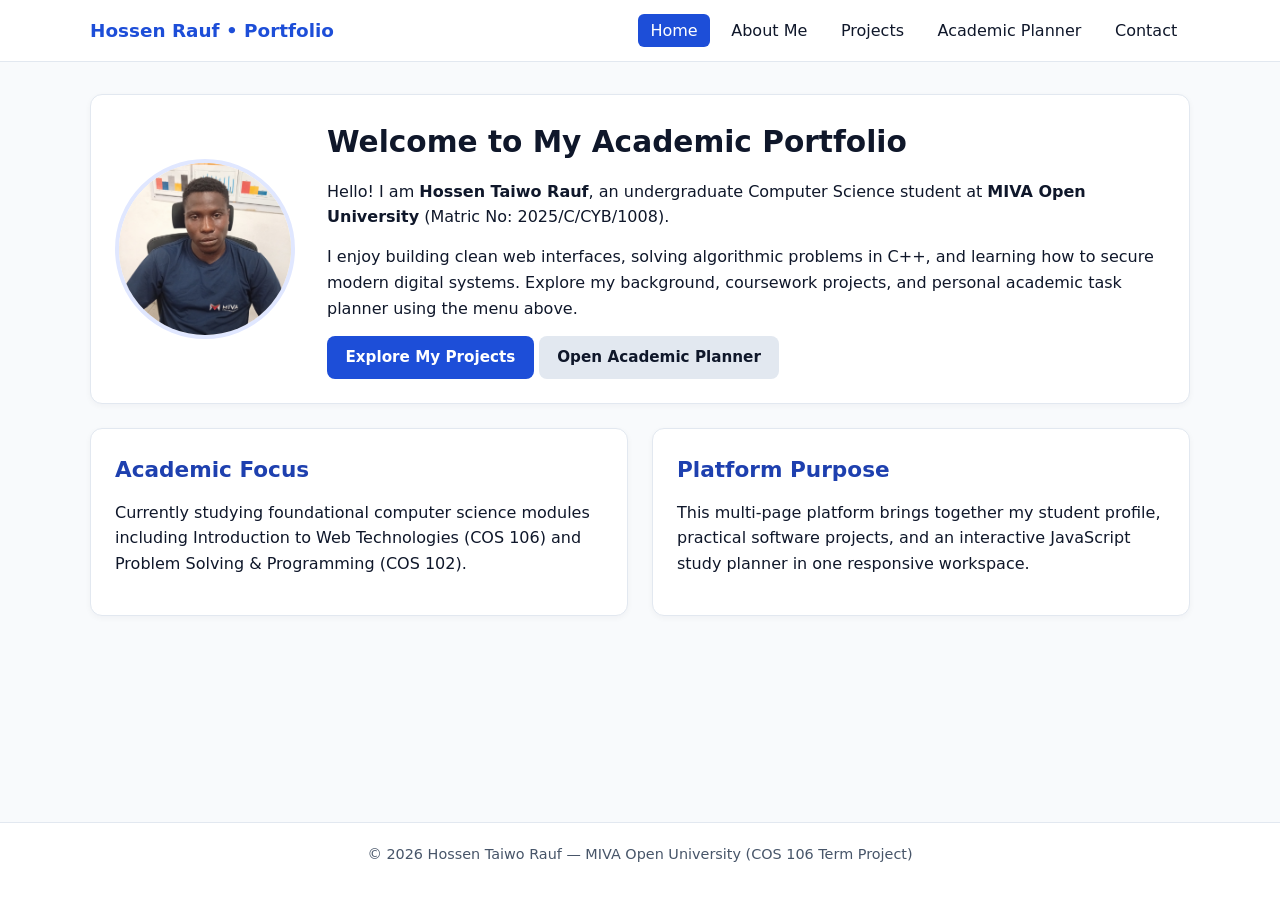
<file: index.html>
<!DOCTYPE html>
<html lang="en">
<head>
  <meta charset="UTF-8" />
  <meta name="viewport" content="width=device-width, initial-scale=1.0" />
  <title>Hossen Taiwo Rauf | Student Portfolio</title>
  <link rel="stylesheet" href="css/styles.css" />
</head>
<body>
  <header>
    <div class="container nav-bar">
      <a class="brand" href="index.html">Hossen Rauf • Portfolio</a>
      <nav aria-label="Primary Navigation">
        <ul>
          <li><a class="active" href="index.html">Home</a></li>
          <li><a href="about.html">About Me</a></li>
          <li><a href="projects.html">Projects</a></li>
          <li><a href="planner.html">Academic Planner</a></li>
          <li><a href="contact.html">Contact</a></li>
        </ul>
      </nav>
    </div>
  </header>

  <main class="container">
    <section class="card hero">
      <img
        class="hero-img"
        src="assets/images/profile.jpg"
        alt="Photograph of Hossen Taiwo Rauf"
      />
      <div class="hero-text">
        <h1>Welcome to My Academic Portfolio</h1>
        <p>
          Hello! I am <strong>Hossen Taiwo Rauf</strong>, an undergraduate Computer Science
          student at <strong>MIVA Open University</strong> (Matric No: 2025/C/CYB/1008).
        </p>
        <p>
          I enjoy building clean web interfaces, solving algorithmic problems in C++, and
          learning how to secure modern digital systems. Explore my background, coursework
          projects, and personal academic task planner using the menu above.
        </p>
        <a class="btn" href="projects.html">Explore My Projects</a>
        <a class="btn btn-secondary" href="planner.html">Open Academic Planner</a>
      </div>
    </section>

    <section class="grid-2">
      <article class="card">
        <h2>Academic Focus</h2>
        <p>
          Currently studying foundational computer science modules including Introduction to
          Web Technologies (COS 106) and Problem Solving & Programming (COS 102).
        </p>
      </article>
      <article class="card">
        <h2>Platform Purpose</h2>
        <p>
          This multi-page platform brings together my student profile, practical software
          projects, and an interactive JavaScript study planner in one responsive workspace.
        </p>
      </article>
    </section>
  </main>

  <footer>
    <div class="container">
      <p>© 2026 Hossen Taiwo Rauf — MIVA Open University (COS 106 Term Project)</p>
    </div>
  </footer>

  <script src="js/main.js"></script>
</body>
</html>
</file>
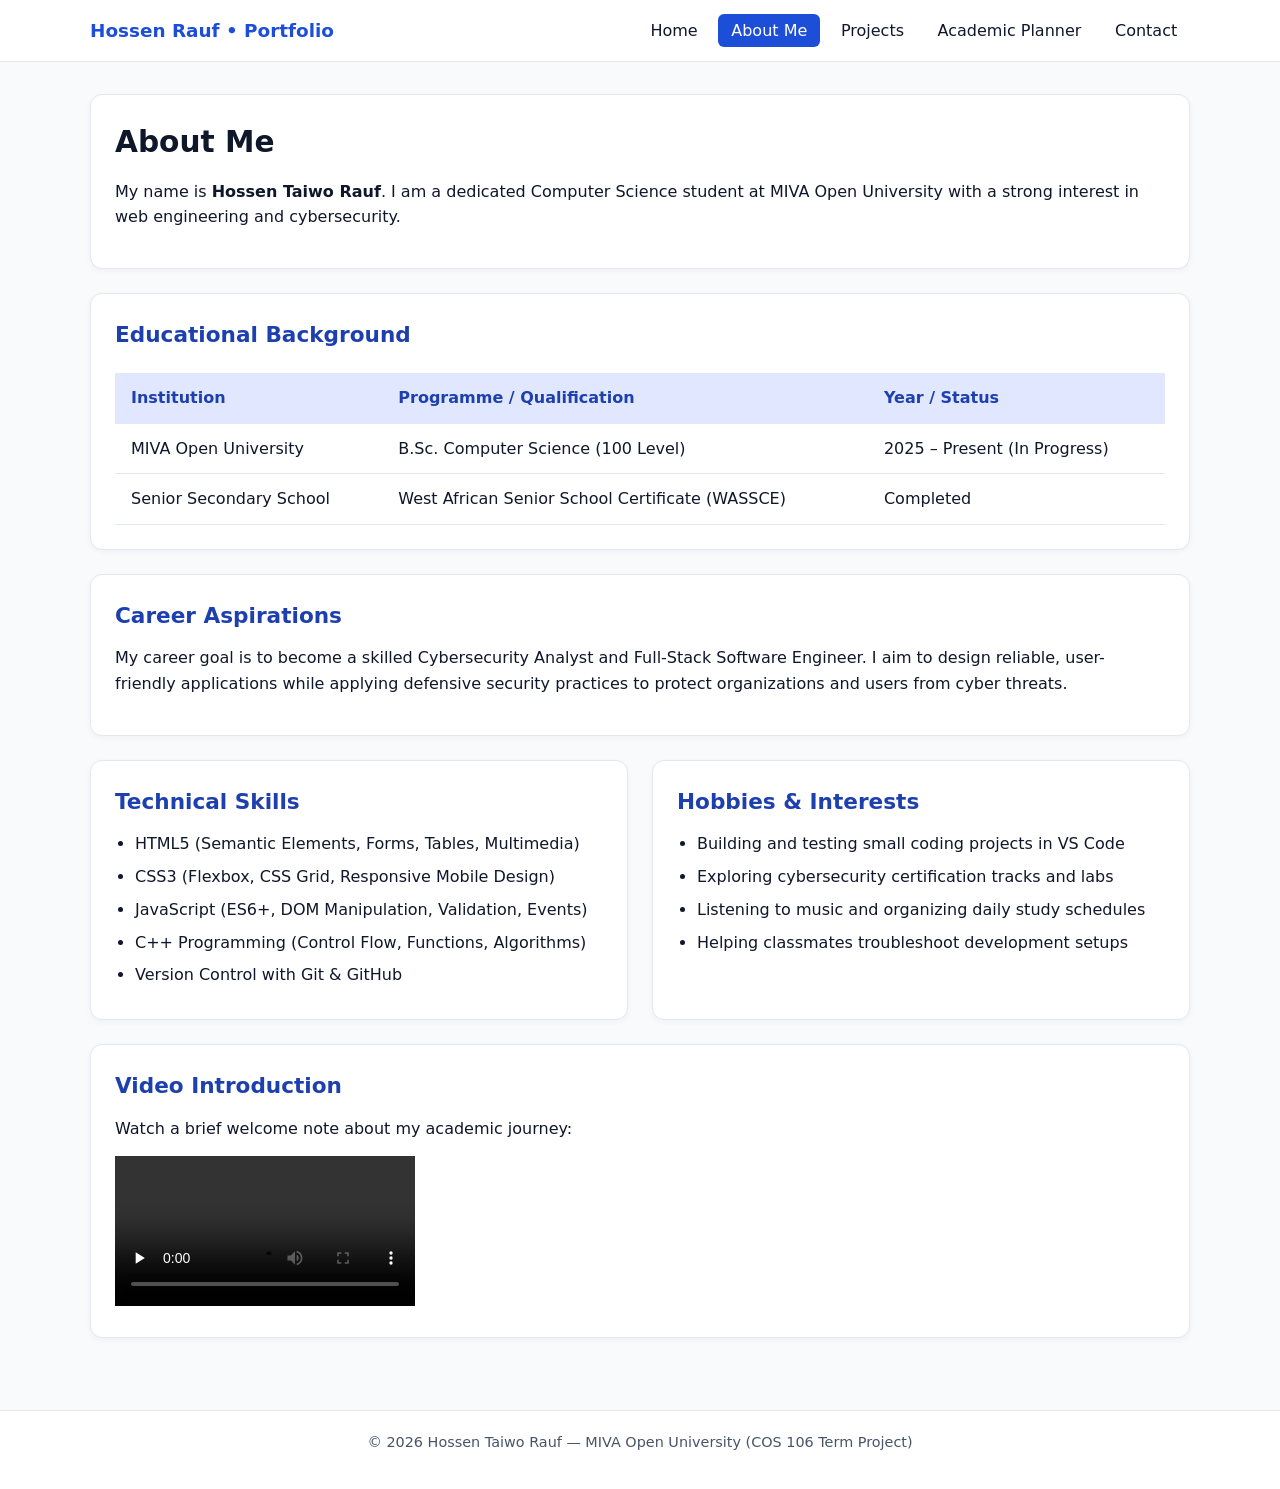
<file: about.html>
<!DOCTYPE html>
<html lang="en">
<head>
  <meta charset="UTF-8" />
  <meta name="viewport" content="width=device-width, initial-scale=1.0" />
  <title>About Me | Hossen Taiwo Rauf</title>
  <link rel="stylesheet" href="css/styles.css" />
</head>
<body>
  <header>
    <div class="container nav-bar">
      <a class="brand" href="index.html">Hossen Rauf • Portfolio</a>
      <nav aria-label="Primary Navigation">
        <ul>
          <li><a href="index.html">Home</a></li>
          <li><a class="active" href="about.html">About Me</a></li>
          <li><a href="projects.html">Projects</a></li>
          <li><a href="planner.html">Academic Planner</a></li>
          <li><a href="contact.html">Contact</a></li>
        </ul>
      </nav>
    </div>
  </header>

  <main class="container">
    <section class="card">
      <h1>About Me</h1>
      <p>
        My name is <strong>Hossen Taiwo Rauf</strong>. I am a dedicated Computer Science student
        at MIVA Open University with a strong interest in web engineering and cybersecurity.
      </p>
    </section>

    <section class="card">
      <h2>Educational Background</h2>
      <div class="table-wrap">
        <table>
          <thead>
            <tr>
              <th>Institution</th>
              <th>Programme / Qualification</th>
              <th>Year / Status</th>
            </tr>
          </thead>
          <tbody>
            <tr>
              <td>MIVA Open University</td>
              <td>B.Sc. Computer Science (100 Level)</td>
              <td>2025 – Present (In Progress)</td>
            </tr>
            <tr>
              <td>Senior Secondary School</td>
              <td>West African Senior School Certificate (WASSCE)</td>
              <td>Completed</td>
            </tr>
          </tbody>
        </table>
      </div>
    </section>

    <section class="card">
      <h2>Career Aspirations</h2>
      <p>
        My career goal is to become a skilled Cybersecurity Analyst and Full-Stack Software
        Engineer. I aim to design reliable, user-friendly applications while applying defensive
        security practices to protect organizations and users from cyber threats.
      </p>
    </section>

    <section class="grid-2">
      <article class="card">
        <h2>Technical Skills</h2>
        <ul class="clean-list">
          <li>HTML5 (Semantic Elements, Forms, Tables, Multimedia)</li>
          <li>CSS3 (Flexbox, CSS Grid, Responsive Mobile Design)</li>
          <li>JavaScript (ES6+, DOM Manipulation, Validation, Events)</li>
          <li>C++ Programming (Control Flow, Functions, Algorithms)</li>
          <li>Version Control with Git & GitHub</li>
        </ul>
      </article>

      <article class="card">
        <h2>Hobbies & Interests</h2>
        <ul class="clean-list">
          <li>Building and testing small coding projects in VS Code</li>
          <li>Exploring cybersecurity certification tracks and labs</li>
          <li>Listening to music and organizing daily study schedules</li>
          <li>Helping classmates troubleshoot development setups</li>
        </ul>
      </article>
    </section>

    <section class="card">
      <h2>Video Introduction</h2>
      <p>Watch a brief welcome note about my academic journey:</p>
      <Video controls preload="none">
        <source src="assets/media/intro.mp4" type="video/mp4" />
        Your browser does not support the HTML5 video element.
      </Video>
    </section>
  </main>

  <footer>
    <div class="container">
      <p>© 2026 Hossen Taiwo Rauf — MIVA Open University (COS 106 Term Project)</p>
    </div>
  </footer>

  <script src="js/main.js"></script>
</body>
</html>
</file>
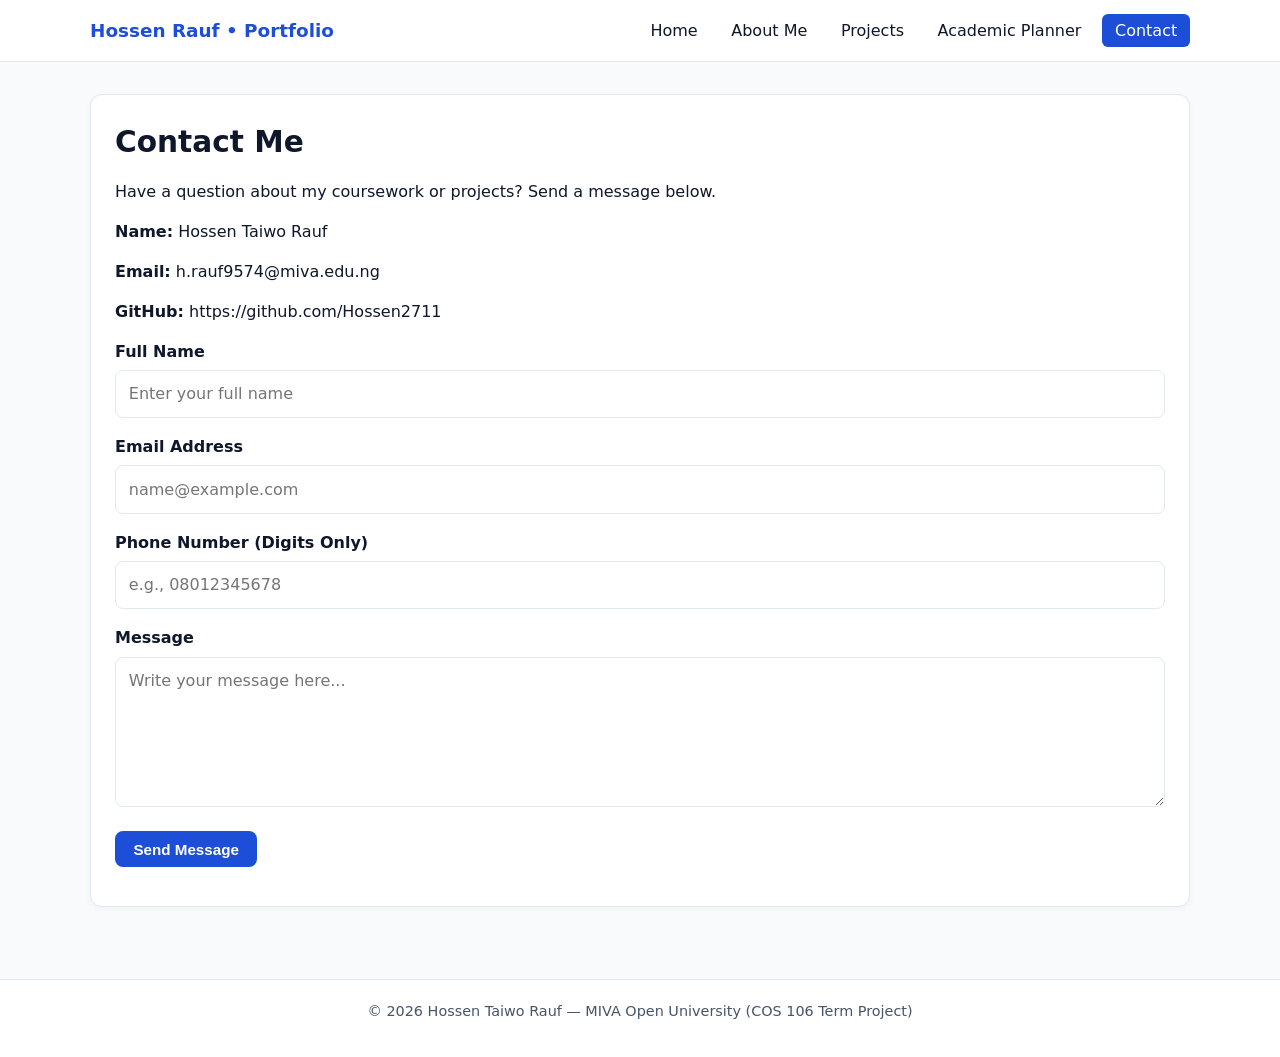
<file: contact.html>
<!DOCTYPE html>
<html lang="en">
<head>
  <meta charset="UTF-8" />
  <meta name="viewport" content="width=device-width, initial-scale=1.0" />
  <title>Contact | Hossen Taiwo Rauf</title>
  <link rel="stylesheet" href="css/styles.css" />
</head>
<body>
  <header>
    <div class="container nav-bar">
      <a class="brand" href="index.html">Hossen Rauf • Portfolio</a>
      <nav aria-label="Primary Navigation">
        <ul>
          <li><a href="index.html">Home</a></li>
          <li><a href="about.html">About Me</a></li>
          <li><a href="projects.html">Projects</a></li>
          <li><a href="planner.html">Academic Planner</a></li>
          <li><a class="active" href="contact.html">Contact</a></li>
        </ul>
      </nav>
    </div>
  </header>

  <main class="container">
    <section class="card">
      <h1>Contact Me</h1>
      <p>Have a question about my coursework or projects? Send a message below.</p>
<div class="contact-details">
  <p><strong>Name:</strong> Hossen Taiwo Rauf</p>
  <p><strong>Email:</strong> h.rauf9574@miva.edu.ng</p>
  <p><strong>GitHub:</strong> https://github.com/Hossen2711</p>
</div>
      <form id="contact-form" novalidate>
        <div class="form-group">
          <label for="full-name">Full Name</label>
          <input type="text" id="full-name" name="fullName" placeholder="Enter your full name" />
        </div>

        <div class="form-group">
          <label for="email">Email Address</label>
          <input type="email" id="email" name="email" placeholder="name@example.com" />
        </div>

        <div class="form-group">
          <label for="phone">Phone Number (Digits Only)</label>
          <input type="tel" id="phone" name="phone" placeholder="e.g., 08012345678" />
        </div>

        <div class="form-group">
          <label for="message">Message</label>
          <textarea
            id="message"
            name="message"
            rows="5"
            placeholder="Write your message here..."
          ></textarea>
        </div>

        <button type="submit" class="btn">Send Message</button>
        <p id="contact-feedback" class="feedback" role="alert"></p>
      </form>
    </section>
  </main>

  <footer>
    <div class="container">
      <p>© 2026 Hossen Taiwo Rauf — MIVA Open University (COS 106 Term Project)</p>
    </div>
  </footer>

  <script src="js/main.js"></script>
</body>
</html>
</file>
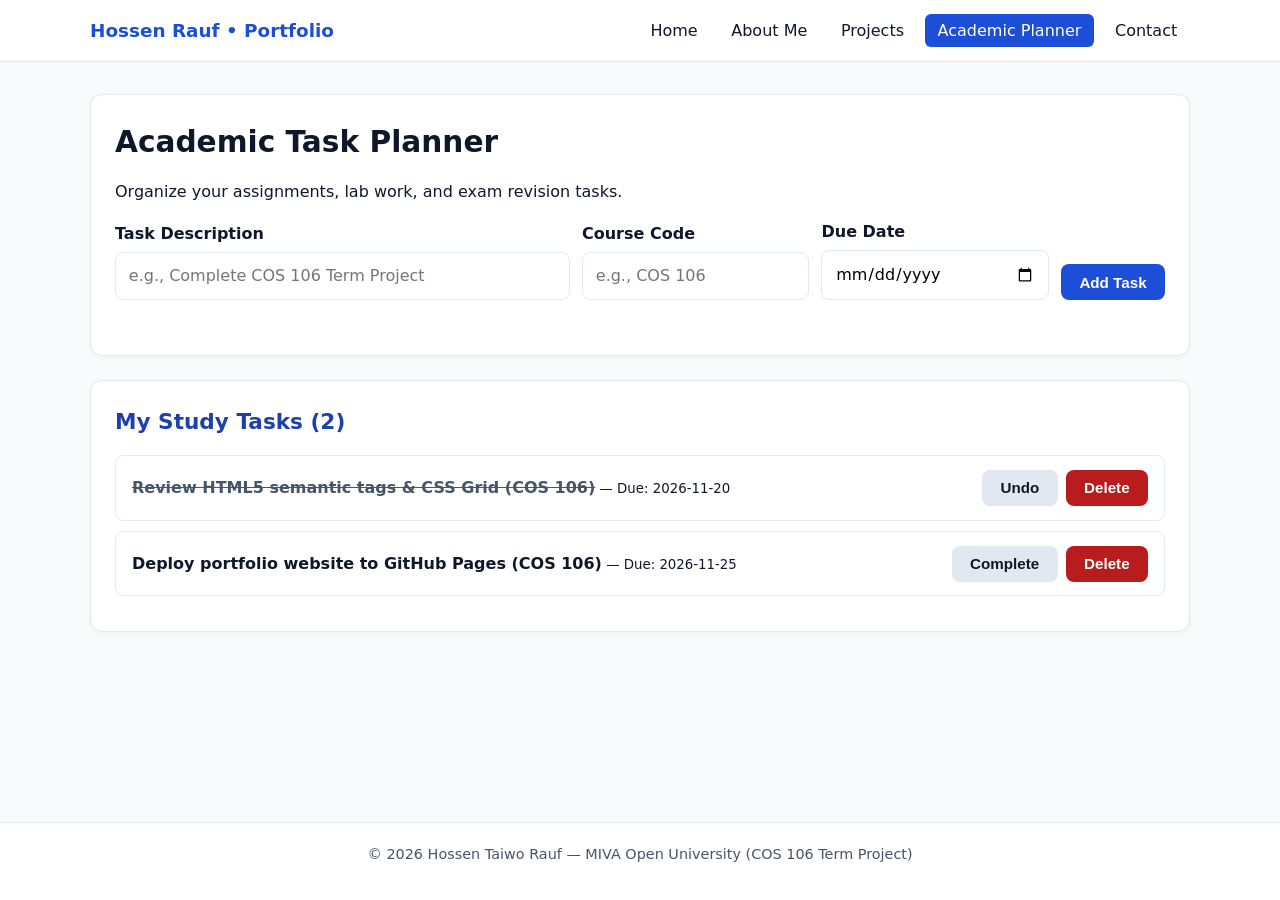
<file: planner.html>
<!DOCTYPE html>
<html lang="en">
<head>
  <meta charset="UTF-8" />
  <meta name="viewport" content="width=device-width, initial-scale=1.0" />
  <title>Academic Planner | Hossen Taiwo Rauf</title>
  <link rel="stylesheet" href="css/styles.css" />
</head>
<body>
  <header>
    <div class="container nav-bar">
      <a class="brand" href="index.html">Hossen Rauf • Portfolio</a>
      <nav aria-label="Primary Navigation">
        <ul>
          <li><a href="index.html">Home</a></li>
          <li><a href="about.html">About Me</a></li>
          <li><a href="projects.html">Projects</a></li>
          <li><a class="active" href="planner.html">Academic Planner</a></li>
          <li><a href="contact.html">Contact</a></li>
        </ul>
      </nav>
    </div>
  </header>

  <main class="container">
    <section class="card">
      <h1>Academic Task Planner</h1>
      <p>Organize your assignments, lab work, and exam revision tasks.</p>

      <form id="planner-form" novalidate>
        <div class="planner-row">
          <div class="form-group">
            <label for="task-title">Task Description</label>
            <input
              type="text"
              id="task-title"
              placeholder="e.g., Complete COS 106 Term Project"
            />
          </div>

          <div class="form-group">
            <label for="task-course">Course Code</label>
            <input type="text" id="task-course" placeholder="e.g., COS 106" />
          </div>

          <div class="form-group">
            <label for="task-due">Due Date</label>
            <input type="date" id="task-due" />
          </div>

          <div class="form-group">
            <button type="submit" class="btn">Add Task</button>
          </div>
        </div>
        <p id="planner-feedback" class="feedback" role="alert"></p>
      </form>
    </section>

    <section class="card">
      <h2>My Study Tasks (<span id="task-count">0</span>)</h2>
      <ul id="task-list" class="task-list"></ul>
    </section>
  </main>

  <footer>
    <div class="container">
      <p>© 2026 Hossen Taiwo Rauf — MIVA Open University (COS 106 Term Project)</p>
    </div>
  </footer>

  <script src="js/main.js"></script>
</body>
</html>
</file>
<file: css/styles.css>
/* css/styles.css */
:root {
  --bg: #f8fafc;
  --surface: #ffffff;
  --text: #0f172a;
  --muted: #475569;
  --primary: #1d4ed8;
  --primary-dark: #1e40af;
  --accent: #e0e7ff;
  --border: #e2e8f0;
  --success: #15803d;
  --danger: #b91c1c;
}

* {
  box-sizing: border-box;
  margin: 0;
  padding: 0;
}

body {
  font-family: system-ui, -apple-system, Segoe UI, Roboto, sans-serif;
  background-color: var(--bg);
  color: var(--text);
  line-height: 1.6;
  min-height: 100vh;
  display: flex;
  flex-direction: column;
}

.container {
  width: min(1100px, 92%);
  margin: 0 auto;
}

/* Header & Navigation */
header {
  background: var(--surface);
  border-bottom: 1px solid var(--border);
  position: sticky;
  top: 0;
  z-index: 100;
}

.nav-bar {
  display: flex;
  flex-wrap: wrap;
  justify-content: space-between;
  align-items: center;
  gap: 1rem;
  padding: 1rem 0;
}

.brand {
  font-weight: 700;
  font-size: 1.15rem;
  color: var(--primary);
  text-decoration: none;
}

nav ul {
  list-style: none;
  display: flex;
  flex-wrap: wrap;
  gap: 0.5rem;
}

nav a {
  text-decoration: none;
  color: var(--text);
  padding: 0.45rem 0.8rem;
  border-radius: 6px;
  font-weight: 500;
  transition: background-color 0.25s ease, color 0.25s ease, transform 0.2s ease;
}

nav a:hover,
nav a.active {
  background-color: var(--primary);
  color: #ffffff;
  transform: translateY(-1px);
}

/* Main Content & Cards */
main {
  flex: 1;
  padding: 2rem 0 3rem;
}

.card {
  background: var(--surface);
  border: 1px solid var(--border);
  border-radius: 12px;
  padding: 1.5rem;
  margin-bottom: 1.5rem;
  box-shadow: 0 2px 6px rgba(15, 23, 42, 0.04);
  transition: transform 0.25s ease, box-shadow 0.25s ease;
}

.card:hover {
  box-shadow: 0 8px 18px rgba(15, 23, 42, 0.08);
}

h1 {
  font-size: 1.85rem;
  margin-bottom: 0.75rem;
  color: var(--text);
}

h2 {
  font-size: 1.35rem;
  margin-bottom: 0.75rem;
  color: var(--primary-dark);
}

p {
  margin-bottom: 0.9rem;
}

/* Hero Section (Homepage) */
.hero {
  display: flex;
  flex-wrap: wrap;
  align-items: center;
  gap: 2rem;
}

.hero-img {
  width: 180px;
  height: 180px;
  object-fit: cover;
  border-radius: 50%;
  border: 4px solid var(--accent);
}

.hero-text {
  flex: 1;
  min-width: 260px;
}

.btn {
  display: inline-block;
  background-color: var(--primary);
  color: #ffffff;
  padding: 0.6rem 1.15rem;
  border: none;
  border-radius: 8px;
  font-size: 0.95rem;
  font-weight: 600;
  text-decoration: none;
  cursor: pointer;
  transition: background-color 0.2s ease, transform 0.15s ease;
}

.btn:hover {
  background-color: var(--primary-dark);
  transform: translateY(-1px);
}

.btn-secondary {
  background-color: #e2e8f0;
  color: var(--text);
}

.btn-secondary:hover {
  background-color: #cbd5e1;
}

.btn-danger {
  background-color: var(--danger);
}

.btn-danger:hover {
  background-color: #991b1b;
}

/* Grids & Lists */
.grid-2 {
  display: grid;
  grid-template-columns: repeat(auto-fit, minmax(280px, 1fr));
  gap: 1.5rem;
}

.projects-grid {
  display: grid;
  grid-template-columns: repeat(auto-fit, minmax(290px, 1fr));
  gap: 1.5rem;
}

.project-card img {
  width: 100%;
  height: 180px;
  object-fit: cover;
  border-radius: 8px;
  margin-bottom: 1rem;
  border: 1px solid var(--border);
}

.clean-list {
  padding-left: 1.25rem;
}

.clean-list li {
  margin-bottom: 0.45rem;
}

/* Tables */
.table-wrap {
  overflow-x: auto;
}

table {
  width: 100%;
  border-collapse: collapse;
  margin-top: 0.5rem;
}

th,
td {
  text-align: left;
  padding: 0.75rem 1rem;
  border-bottom: 1px solid var(--border);
}

th {
  background-color: var(--accent);
  color: var(--primary-dark);
}

/* Forms */
.form-group {
  margin-bottom: 1rem;
}

label {
  display: block;
  font-weight: 600;
  margin-bottom: 0.35rem;
}

input,
select,
textarea {
  width: 100%;
  padding: 0.65rem 0.8rem;
  border: 1px solid var(--border);
  border-radius: 8px;
  font: inherit;
  background: #ffffff;
}

input:focus,
select:focus,
textarea:focus {
  outline: 2px solid var(--primary);
  border-color: transparent;
}

.feedback {
  margin-top: 0.75rem;
  font-weight: 600;
}

.feedback.error {
  color: var(--danger);
}

.feedback.success {
  color: var(--success);
}

/* Academic Planner Tasks */
.planner-row {
  display: grid;
  grid-template-columns: 2fr 1fr 1fr auto;
  gap: 0.75rem;
  align-items: end;
}

.task-list {
  list-style: none;
  margin-top: 1rem;
}

.task-item {
  display: flex;
  flex-wrap: wrap;
  justify-content: space-between;
  align-items: center;
  gap: 0.75rem;
  padding: 0.85rem 1rem;
  border: 1px solid var(--border);
  border-radius: 8px;
  margin-bottom: 0.65rem;
  background: #ffffff;
  animation: fadeIn 0.25s ease;
}

.task-item.completed .task-title {
  text-decoration: line-through;
  color: var(--muted);
}

.task-actions {
  display: flex;
  gap: 0.5rem;
}

@keyframes fadeIn {
  from {
    opacity: 0;
    transform: translateY(4px);
  }
  to {
    opacity: 1;
    transform: translateY(0);
  }
}

/* Footer */
footer {
  background: var(--surface);
  border-top: 1px solid var(--border);
  padding: 1.25rem 0;
  color: var(--muted);
  font-size: 0.9rem;
  text-align: center;
}

/* Responsive Mobile Adjustments */
@media (max-width: 720px) {
  .planner-row {
    grid-template-columns: 1fr;
  }

  .hero {
    flex-direction: column;
    text-align: center;
  }
}
</file>
